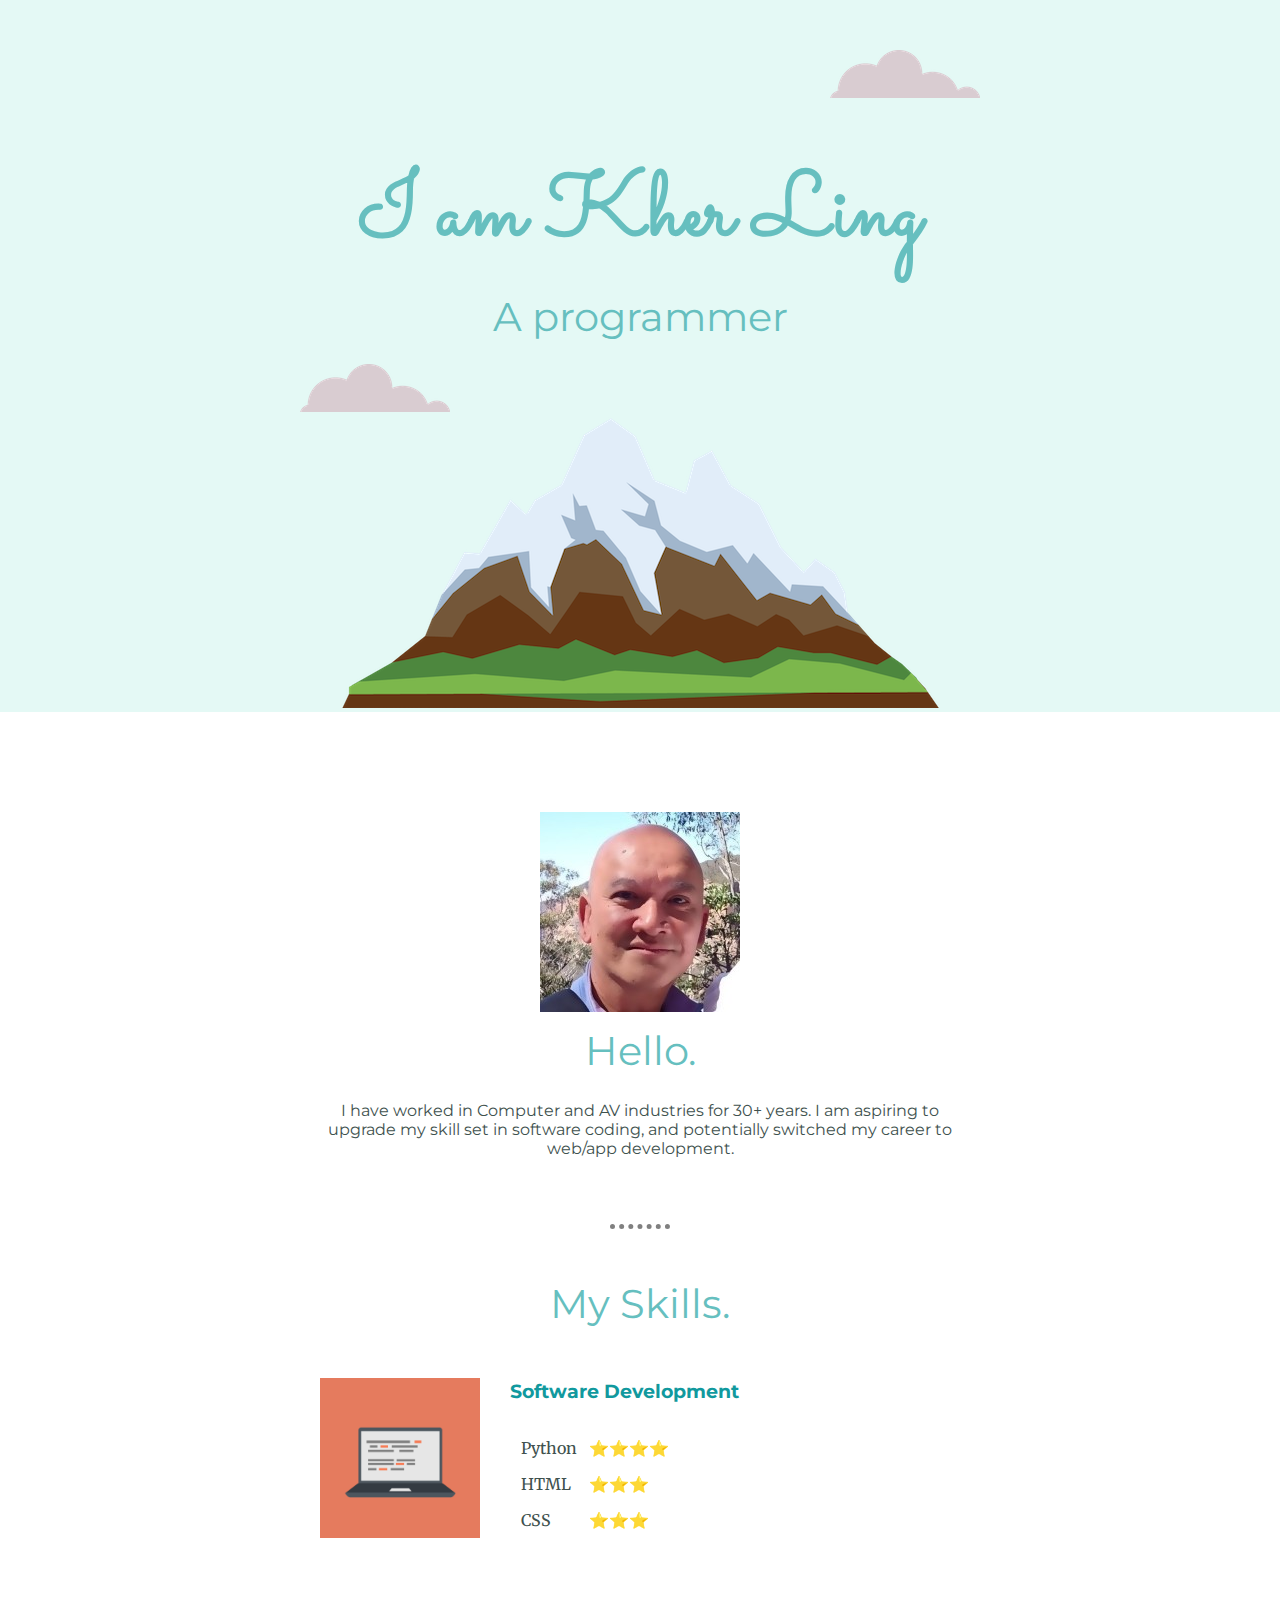
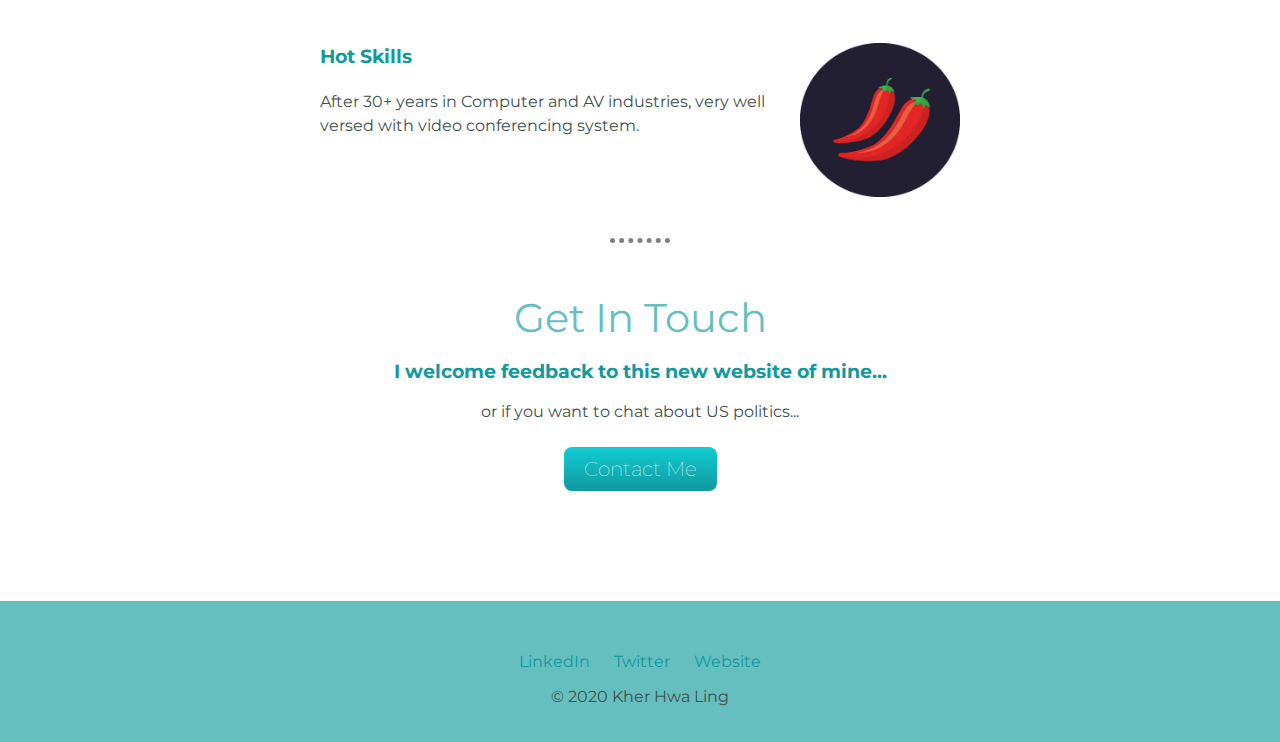
<file: index.html>
<!DOCTYPE html>
<html lang="en" dir="ltr">

<head>
  <meta charset="utf-8">
  <title>Kher Ling</title>
  <link rel="stylesheet" href="css/styles.css">
  <link rel="icon" href="favicon.ico">
  <link rel="preconnect" href="https://fonts.gstatic.com">
  <link href="https://fonts.googleapis.com/css2?family=Merriweather&family=Montserrat:wght@800&family=Sacramento&display=swap" rel="stylesheet">
</head>

<body>
  <div class="top-container">
    <img class="top-cloud" src="images/cloud.png" alt="cloud-img">
    <h1>I am Kher Ling</h1>
    <h2>A programmer</h2>
    <img class="bottom-cloud" src="images/cloud.png" alt="cloud-img">
    <img src="images/mountain.png" alt="mountain-img">
  </div>

  <div class="middle-container">
    <div class="profile">
      <img src="kher.png" alt="Kher Ling's Profile Photo">
      <h2>Hello.</h2>
      <p class="intro">I have worked in Computer and AV industries for 30+ years. I am aspiring to upgrade my skill set in software coding, and potentially switched my career to web/app development.</p>
    </div>
    <hr>
    <div class="skills">
      <h2>My Skills.</h2>
      <div class="skill-row">
        <img class="computer-img" src="images/computer.png" alt="computer-img">
        <h3>Software Development</h3>
        <table cellspacing="10">
          <tbody>
            <tr>
              <td>Python</td>
              <td>⭐⭐⭐⭐</td>
            </tr>
            <tr>
              <td>HTML</td>
              <td>⭐⭐⭐</td>
            </tr>
            <tr>
              <td>CSS</td>
              <td>⭐⭐⭐</td>
            </tr>
          </tbody>
        </table>
        <!--p>Software skills in Python/HTML/CSS/Javascript platforms.</p-->
      </div>
      <div class="skill-row">
        <img class="chillie-img" src="images/chillies.png" alt="chillies-img" alt="">
        <h3>Hot Skills</h3>
        <p>After 30+ years in Computer and AV industries, very well versed with video conferencing system.</p>
      </div>
    </div>
    <hr>
    <div class="contact-me">
      <h2>Get In Touch</h2>
      <h3>I welcome feedback to this new website of mine...</h3>
      <p>or if you want to chat about US politics...</p>
      <a href="mailto:kherhwaling@yahoo.com" class="BUTTON_TFN">Contact Me</a>
    </div>
  </div>


  <div class="bottom-container">
    <a class="footer-link" href="https://www.linkedin.com/in/kher-hwa-ling-b0b67831/">LinkedIn</a>
    <a class="footer-link" href="https://twitter.com/lingkh">Twitter</a>
    <a class="footer-link" href="https://lingkh.github.io/cv/">Website</a>
    <p>© 2020 Kher Hwa Ling</p>
  </div>

</body>

</html>
</file>
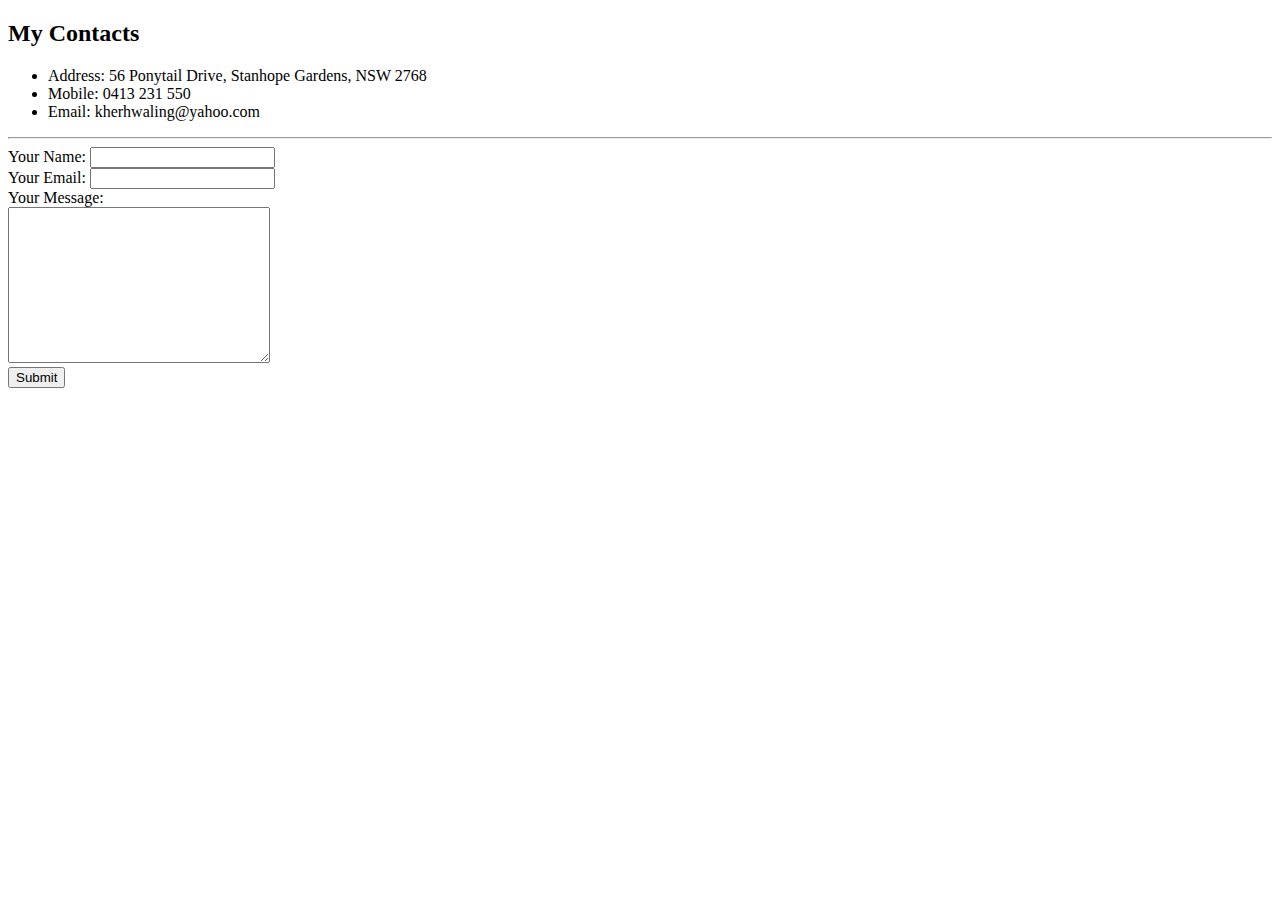
<file: contacts.html>
<!DOCTYPE html>
<html lang="en" dir="ltr">
  <head>
    <meta charset="utf-8">
    <title>Contact Me</title>
  </head>
  <body>
    <h2>My Contacts</h2>
    <ul>
      <li>Address: 56 Ponytail Drive, Stanhope Gardens, NSW 2768</li>
      <li>Mobile: 0413 231 550</li>
      <li>Email: kherhwaling@yahoo.com</li>
    </ul>
    <hr>
    <form class="" action="mailto:kherhwaling@yahoo.com" method="post" enctype="text/plain">
      <label>Your Name:</label>
      <input type="text" name="yourname" value=""><br>
      <label>Your Email:</label>
      <input type="email" name="youremail" value=""><br>
      <label>Your Message:</label><br>
      <textarea name="yourmessage" rows="10" cols="30"></textarea><br>
      <input type="submit" name="">
    </form>

  </body>
</html>
</file>
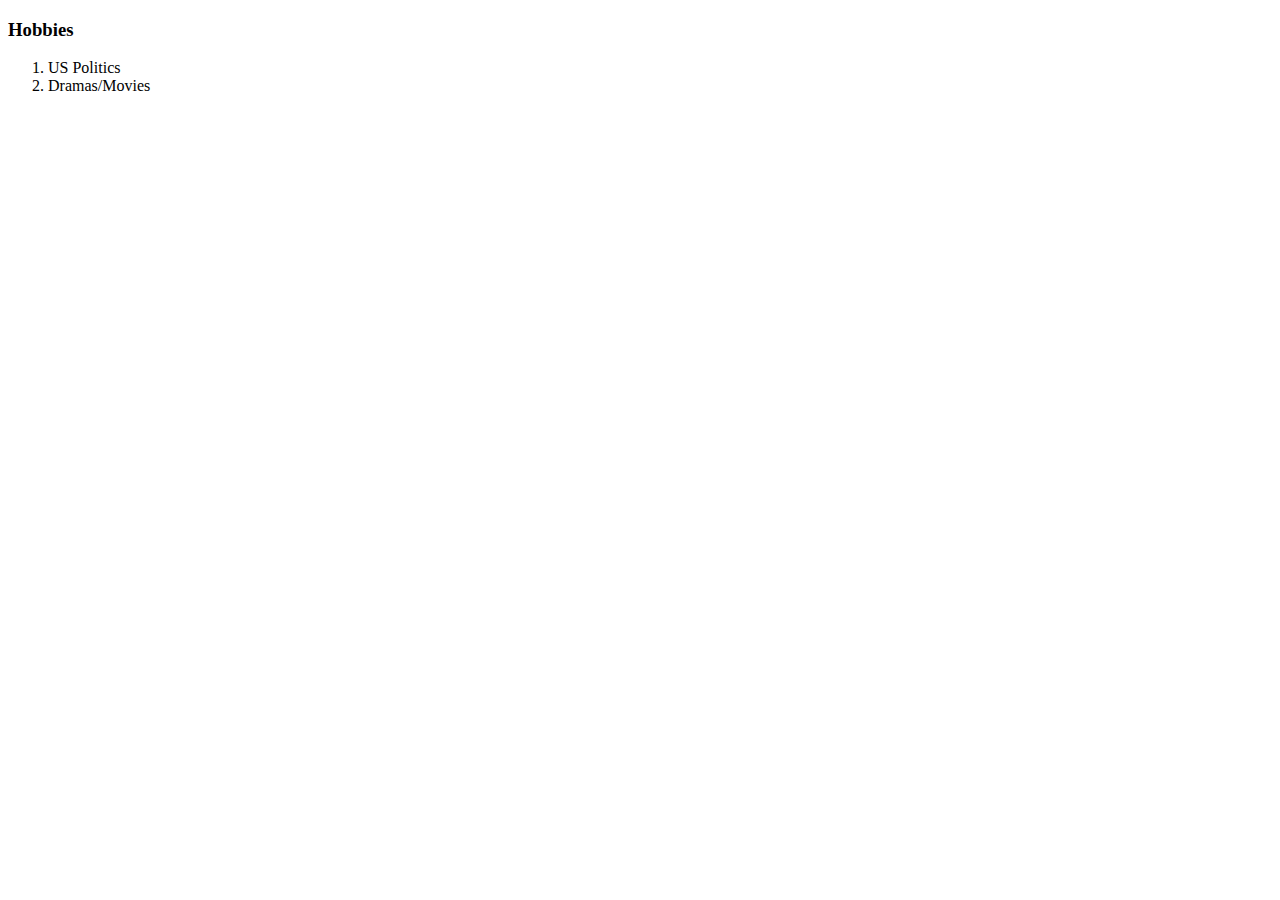
<file: hobbies.html>
<!DOCTYPE html>
<html lang="en" dir="ltr">

<head>
  <meta charset="utf-8">
  <title>My Hobbies</title>
</head>

<body>
  <h3>Hobbies</h3>
  <ol>
    <li>US Politics</li>
    <li>Dramas/Movies</li>
  </ol>
</body>

</html>
</file>
<file: css/styles.css>
body {
  color: #40514E;
  margin: 0;
  text-align: center;
  font-family: 'Merriweather', serif;
}

h1 {
  font-family: 'Sacramento', cursive;
  font-size: 5.625rem;
  color: #66BFBF;
  margin-top: 50px;
  margin: 50px auto 0 auto;
}

h2{
  font-family: 'Montserrat', sans-serif;
  font-size: 2.5rem;
  font-weight: normal;
  color: #66BFBF;
  margin: 10px auto 10px auto;
}

h3{
  font-family: 'Montserrat', sans-serif;
  color: #11999E;
}

p {
  font-family: 'Montserrat', sans-serif;
  font-size: 16px;
}

hr {
  margin: 50px auto;
  border-color: grey;
  border-style: dotted none none;
  border-width: 5px;
  height: 0px;
  width: 60px;
}

a {
  color: #11999E;
  font-family: 'Montserrat', sans-serif;
  margin: 10px;
  text-decoration: none;
}

a:hover {
  color: #eaf6f6;
}

.profile {
  margin-top: 0;
}

.intro {
  width: 50%;
  display: inline-block;
  text-align: justify center;
  color: #40514E;
}

.top-container {
  background-color: #e4f9f5;
  position: relative;
  padding-top: 100px;
}

.middle-container {
      margin: 100px 0;
}

.bottom-container {
  background-color: #66BFBF;
  padding: 50px 0 20px;
}

.bottom-cloud {
  position: absolute;
  bottom: 300px;
  left: 300px;
}

.top-cloud {
  position: absolute;
  right: 300px;
  top: 50px;
}

.skill-row {
  width: 50%;
  margin: 50px auto 100px auto;
  text-align: left;
  line-height: 1.5;
}

.computer-img {
  width: 25%;
  float: left;
  margin-right: 30px;
}

.chillie-img {
  width: 25%;
  float: right;
  margin-left: 30px;
}

.BUTTON_TFN {
   background: #11cdd4;
   background-image: -webkit-linear-gradient(top, #11cdd4, #11999e);
   background-image: -moz-linear-gradient(top, #11cdd4, #11999e);
   background-image: -ms-linear-gradient(top, #11cdd4, #11999e);
   background-image: -o-linear-gradient(top, #11cdd4, #11999e);
   background-image: linear-gradient(to bottom, #11cdd4, #11999e);
   -webkit-border-radius: 8;
   -moz-border-radius: 8;
   border-radius: 8px;
   color: #ffffff;
   font-family: 'Montserrat', sans-serif;
   font-size: 20px;
   font-weight: 100;
   padding: 10px 20px 10px 20px;
   text-decoration: none;
   display: inline-block;
   cursor: pointer;
   text-align: center;
}

.btn:hover {
  background: #30e3cb;
  background-image: -webkit-linear-gradient(top, #30e3cb, #2bc4ad);
  background-image: -moz-linear-gradient(top, #30e3cb, #2bc4ad);
  background-image: -ms-linear-gradient(top, #30e3cb, #2bc4ad);
  background-image: -o-linear-gradient(top, #30e3cb, #2bc4ad);
  background-image: linear-gradient(to bottom, #30e3cb, #2bc4ad);
  text-decoration: none;
}
</file>
